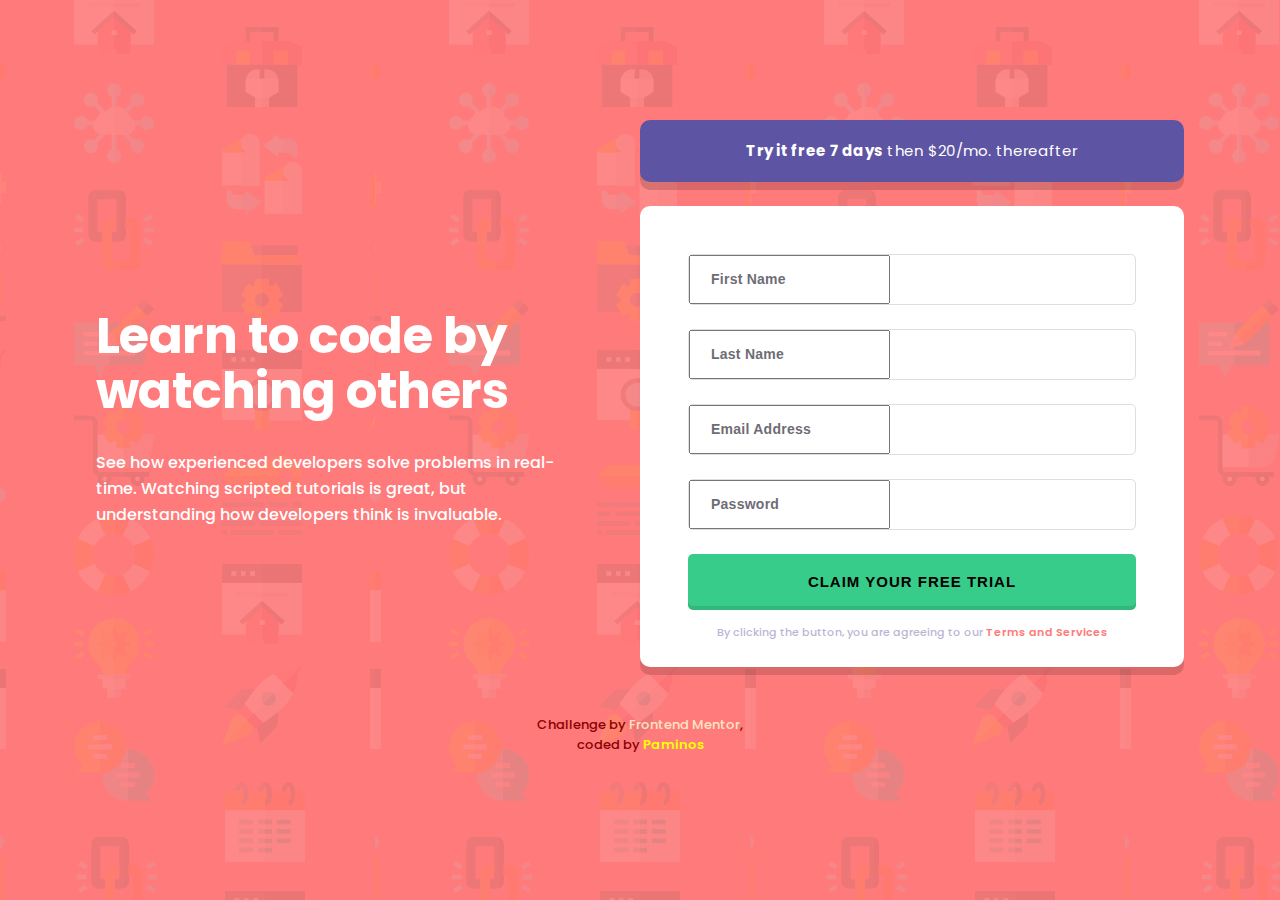
<file: index.html>
<!DOCTYPE html>
<html lang="en">

<head>
    <meta charset="UTF-8">
    <meta http-equiv="X-UA-Compatible" content="IE=edge">
    <meta name="viewport" content="width=device-width, initial-scale=1.0">
    <link rel="icon" type="image/png" sizes="32x32" href="./images/favicon-32x32.png">
    <title>Frontend Mentor | Intro component with sign up form</title>
    <link href="https://cdn.jsdelivr.net/npm/bootstrap@5.1.0/dist/css/bootstrap.min.css" rel="stylesheet"
        integrity="sha384-KyZXEAg3QhqLMpG8r+8fhAXLRk2vvoC2f3B09zVXn8CA5QIVfZOJ3BCsw2P0p/We" crossorigin="anonymous">
    <link rel="preconnect" href="https://fonts.googleapis.com">
    <link rel="preconnect" href="https://fonts.gstatic.com" crossorigin>
    <link href="https://fonts.googleapis.com/css2?family=Poppins:wght@400;500;600;700&display=swap" rel="stylesheet">
    <link rel="stylesheet" href="./styles.css">
</head>

<body>

    <div class="container">

        <header>
            <h1>Learn to code by watching others</h1>
            <p>See how experienced developers solve problems in real-time. Watching scripted tutorials is great, but
                understanding how developers think is invaluable. </p>
        </header>

        <main>

            <h2><span class="bold-text">Try it free 7 days</span> then $20/mo. thereafter</h2>

            <form class="needs-validation" action="#" method="" novalidate>
                <div class="form-group">
                    <input type="text" class="form-control" id="formGroupExampleInput1" placeholder="First Name" required>
                    <div class="invalid-first-name"></div>
                </div>
                <div class="form-group">
                    <input type="text" class="form-control" id="formGroupExampleInput2" placeholder="Last Name"
                        required>
                </div>
                <div class="form-group">
                    <input type="email" class="form-control" id="exampleInputEmail1" aria-describedby="emailHelp"
                        placeholder="Email Address" required>
                </div>
                <div class="form-group">
                    <input type="password" class="form-control" id="exampleInputPassword1" placeholder="Password"
                        required>
                </div>
                <button type="submit" class="btn btn-primary submit-btn">CLAIM YOUR FREE TRIAL</button>
                <p class="terms">By clicking the button, you are agreeing to our <span class="color-red">Terms and
                        Services</span></p>
            </form>

        </main>

    </div>

    <footer>
        <p>
            Challenge by <a href="https://www.frontendmentor.io?ref=challenge" target="_blank">Frontend
                Mentor</a>,<br> coded by
            <a href="https://www.facebook.com/alexopoulos.paminos" target="_blank" class="paminos">Paminos</a>
        </p>
    </footer>

    <script src="./main.js"></script>

</body>

</html>
</file>
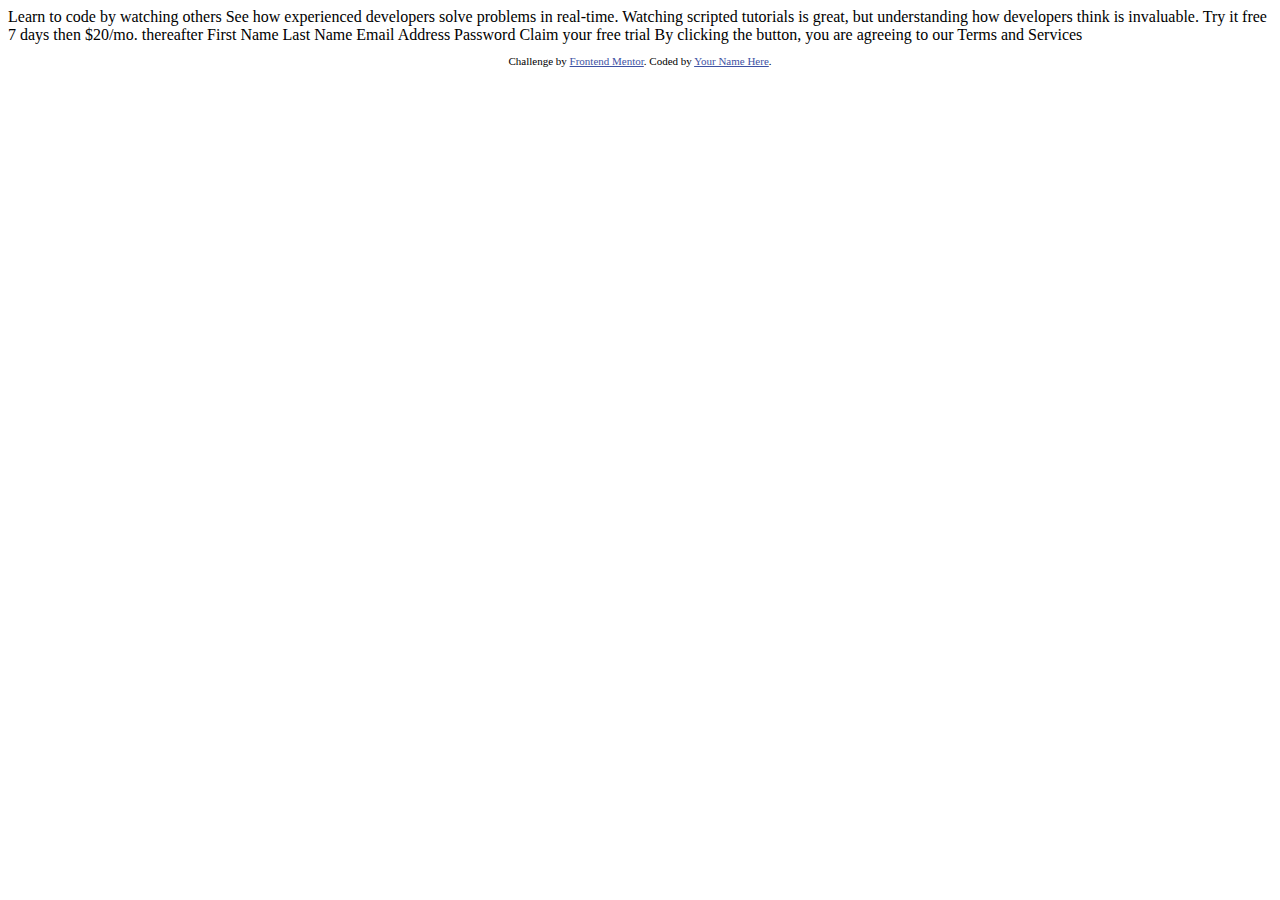
<file: help-files/index.html>
<!DOCTYPE html>
<html lang="en">
<head>
  <meta charset="UTF-8">
  <meta name="viewport" content="width=device-width, initial-scale=1.0"> <!-- displays site properly based on user's device -->

  <link rel="icon" type="image/png" sizes="32x32" href="./images/favicon-32x32.png">
  
  <title>Frontend Mentor | Intro component with sign up form</title>

  <!-- Feel free to remove these styles or customise in your own stylesheet 👍 -->
  <style>
    .attribution { font-size: 11px; text-align: center; }
    .attribution a { color: hsl(228, 45%, 44%); }
  </style>
</head>
<body>

  Learn to code by watching others

  See how experienced developers solve problems in real-time. Watching scripted tutorials is great, 
  but understanding how developers think is invaluable. 

  Try it free 7 days then $20/mo. thereafter

  First Name 
  Last Name 
  Email Address
  Password

  Claim your free trial 

  By clicking the button, you are agreeing to our Terms and Services
  
  <footer>
    <p class="attribution">
      Challenge by <a href="https://www.frontendmentor.io?ref=challenge" target="_blank">Frontend Mentor</a>. 
      Coded by <a href="#">Your Name Here</a>.
    </p>
  </footer>
</body>
</html>
</file>
<file: styles.css>
* {
  box-sizing: border-box;
  margin: 0;
  padding: 0;
}

body {
  font-family: "Poppins", sans-serif;
  background-color: hsl(0, 100%, 74%);
  background-image: url(./images/bg-intro-mobile.png);
}

.container {
  margin: 88px auto 0 auto;
  width: 90%;
}

header {
  text-align: center;
}

h1 {
  font-style: normal;
  font-weight: bold;
  font-size: 28px;
  line-height: 36px;
  letter-spacing: -0.3px;
  color: white;
  margin-bottom: 16px;
}

header p {
  font-style: normal;
  font-weight: 500;
  font-size: 16px;
  line-height: 26px;
  color: white;
  margin-bottom: 64px;
}

main {
  margin-bottom: 48px;
}

main h2 {
  background-color: #5e54a4;
  box-shadow: 0px 8px 0px rgba(0, 0, 0, 0.14688);
  border-radius: 10px;
  border: none;
  color: white;
  font-style: normal;
  font-weight: 400;
  font-size: 15px;
  line-height: 26px;
  letter-spacing: 0.27px;
  padding: 18px 64px;
  text-align: center;
  margin-bottom: 24px;
}

.bold-text {
  font-weight: bold;
}

form {
  padding: 24px;
  background-color: white;
  border-radius: 10px;
  border: none;
  box-shadow: 0px 8px 0px rgba(0, 0, 0, 0.14688);
}

.form-group {
  margin-bottom: 16px;
  border-radius: 5px;
  border: 1px solid #dedede;
}

input[type="text"],
input[type="email"],
input[type="password"] {
  padding-top: 15px;
  padding-bottom: 15px;
  padding-left: 20px;
}

input[type="text"]::placeholder,
input[type="email"]::placeholder,
input[type="password"]::placeholder {
  font-style: normal;
  font-weight: 600;
  font-size: 14px;
  line-height: 26px;
  letter-spacing: 0.25px;
  color: #3d3b48;
  opacity: 0.75;
}

.submit-btn {
  width: 100%;
  background-color: #38cc8b;
  box-shadow: inset 0px -4px 0px rgba(0, 0, 0, 0.1);
  border: none;
  border-radius: 5px;
  font-style: normal;
  font-weight: 600;
  font-size: 15px;
  line-height: 26px;
  letter-spacing: 1px;
  padding: 15px 34px;
}

.terms {
  max-width: 250px;
  margin-top: 12px;
  font-style: normal;
  font-weight: 500;
  font-size: 11px;
  line-height: 21px;
  color: #bab7d4;
  text-align: center;
}

.color-red {
  color: hsl(0, 100%, 74%);
  font-weight: 600;
}

footer a {
  text-decoration: none;
  color: bisque;
}

.paminos {
  color: yellow;
  font-weight: 600;
}

footer {
  font-size: 13px;
  text-align: center;
  font-weight: 500;
  color: darkred;
  margin-bottom: 20px;
}

#formGroupExampleInput1.invalid {
  border-color: #ff7979;
}

@media screen and (min-width: 992px) {
  .container {
    margin: 120px auto 0 auto;
    width: 85%;
    display: flex;
  }

  header {
    text-align: left;
    flex: 1 1 0px;
    display: flex;
    flex-direction: column;
    justify-content: center;
  }

  h1 {
    font-size: 50px;
    line-height: 55px;
    letter-spacing: -0.52px;
    margin-bottom: 32px;
  }

  header p {
    margin-bottom: unset;
    max-width: 85%;
  }

  main {
    flex: 1 1 0px;
  }

  form {
    padding: 48px 48px 24px 48px;
  }

  .form-group {
    margin-bottom: 24px;
  }

  .terms {
    max-width: unset;
  }

  .submit-btn:hover {
    background-color: #77e2b3;
  }
}
</file>
